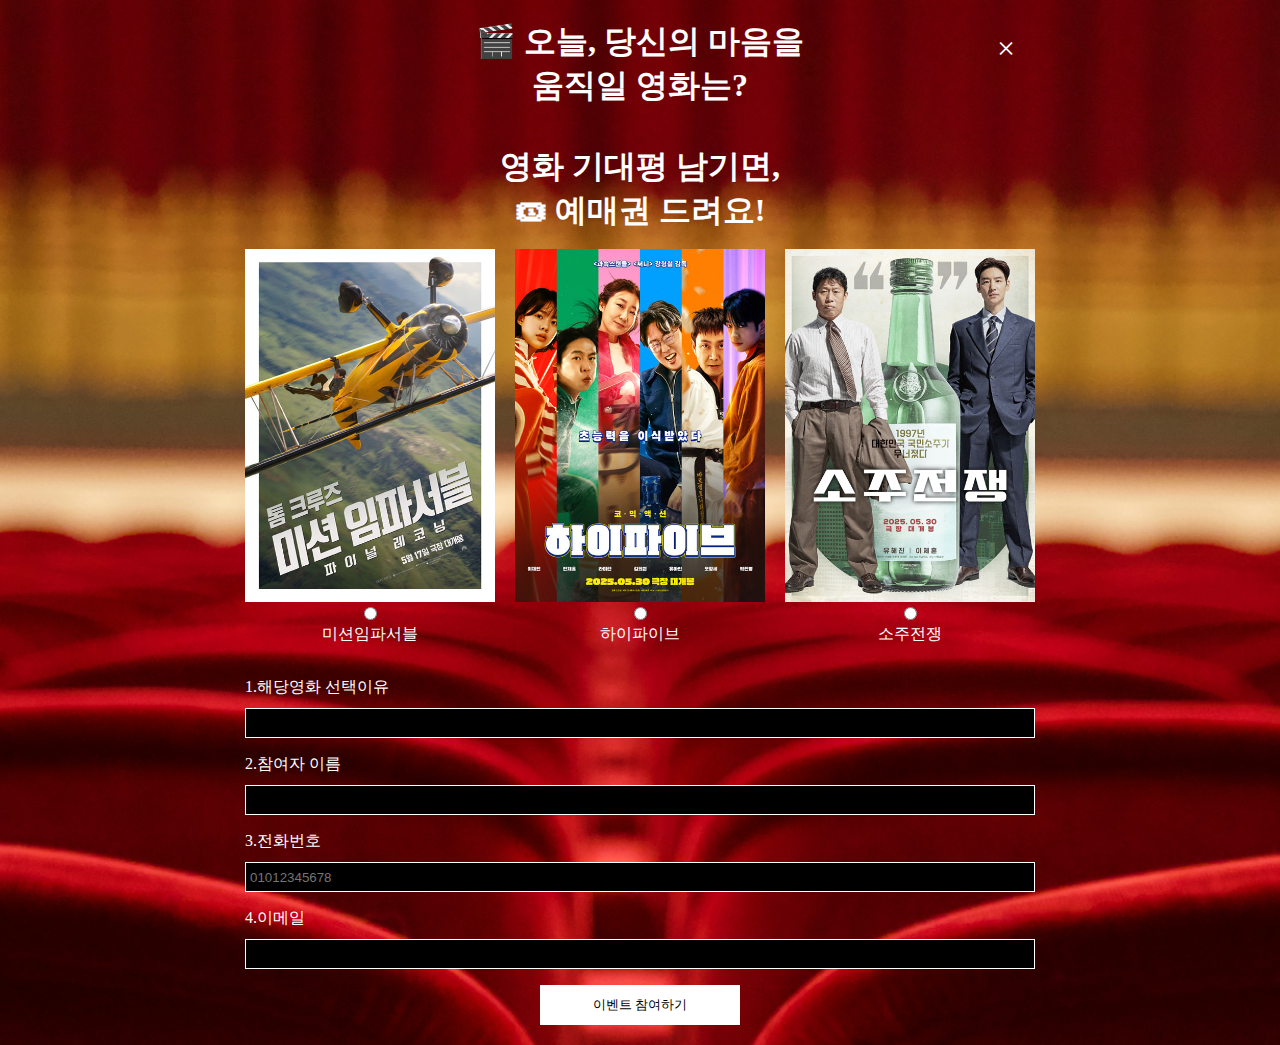
<file: eventa.html>
<!DOCTYPE html>
<html lang="en">
  <head>
    <!-- Google Tag Manager -->
    <script>
      (function (w, d, s, l, i) {
        w[l] = w[l] || [];
        w[l].push({ "gtm.start": new Date().getTime(), event: "gtm.js" });
        var f = d.getElementsByTagName(s)[0],
          j = d.createElement(s),
          dl = l != "dataLayer" ? "&l=" + l : "";
        j.async = true;
        j.src = "https://www.googletagmanager.com/gtm.js?id=" + i + dl;
        f.parentNode.insertBefore(j, f);
      })(window, document, "script", "dataLayer", "GTM-T76R6424");
    </script>
    <!-- End Google Tag Manager -->
    <meta charset="UTF-8" />
    <meta name="viewport" content="width=device-width, initial-scale=1.0" />
    <meta property="og:title" content="FIMLI" />
    <meta property="og:url" content="https://movieevnetpage.netlify.app/" />
    <meta
      property="og:image"
      content="https://cromidi.cafe24.com/upload/dsec.png"
    />
    <meta property="og:image:alt" content="Fun movie information site FIMLI" />
    <meta
      property="og:description"
      content="Anyone can check movie information easily and conveniently. FIMLI"
    />
    <link
      rel="shortcut icon"
      href="https://cromidi.cafe24.com/upload/favicon-96x96.png"
    />
    <link rel="stylesheet" href="./eventa.css" />
    <script defer src="./eventa.js"></script>
    <!-- Meta Pixel Code -->
    <script>
      !(function (f, b, e, v, n, t, s) {
        if (f.fbq) return;
        n = f.fbq = function () {
          n.callMethod
            ? n.callMethod.apply(n, arguments)
            : n.queue.push(arguments);
        };
        if (!f._fbq) f._fbq = n;
        n.push = n;
        n.loaded = !0;
        n.version = "2.0";
        n.queue = [];
        t = b.createElement(e);
        t.async = !0;
        t.src = v;
        s = b.getElementsByTagName(e)[0];
        s.parentNode.insertBefore(t, s);
      })(
        window,
        document,
        "script",
        "https://connect.facebook.net/en_US/fbevents.js"
      );
      fbq("init", "1166866621737864");
      fbq("track", "PageView");
    </script>
    <noscript
      ><img
        height="1"
        width="1"
        style="display: none"
        src="https://www.facebook.com/tr?id=1166866621737864&ev=PageView&noscript=1"
    /></noscript>
    <!-- End Meta Pixel Code -->
    <title>eventA</title>
  </head>
  <body>
    <!-- Google Tag Manager (noscript) -->
    <noscript
      ><iframe
        src="https://www.googletagmanager.com/ns.html?id=GTM-T76R6424"
        height="0"
        width="0"
        style="display: none; visibility: hidden"
      ></iframe
    ></noscript>
    <!-- End Google Tag Manager (noscript) -->
    <div class="container">
      <form
        id="event-form"
        action="https://script.google.com/macros/s/AKfycbyb8CxzsY3Y6uZgMCGUmrybOo7VXk9Q4behcWsS0th5pC7FRC-U35mqsmOFCU4jQ0j3/exec"
        method="post"
        target="invisible_iframe"
      >
        <span id="eventA-close">&times;</span>
        <h2>
          🎬 오늘, 당신의 마음을<br />
          움직일 영화는?<br /><br />
          영화 기대평 남기면,<br />
          🎟 예매권 드려요!
        </h2>
        <div class="poster-row">
          <div class="poster">
            <img src="./movie01.jpg" width="250" />
            <label>
              <input
                type="radio"
                name="movie"
                value="missionimpossible"
                required
              />
              <p>미션임파서블</p>
            </label>
          </div>
          <div class="poster">
            <img src="./movie02.jpg" width="250" />
            <label>
              <input type="radio" name="movie" value="highfive" />
              <p>하이파이브</p>
            </label>
          </div>
          <div class="poster">
            <img src="./movie03.jpg" width="250" />
            <label>
              <input type="radio" name="movie" value="sojuwar" />
              <p>소주전쟁</p>
            </label>
          </div>
        </div>

        <label
          >1.해당영화 선택이유<input type="text" name="reason" required />
        </label>
        <label>2.참여자 이름<input type="text" name="name" required /></label>
        <label
          >3.전화번호<input
            type="text"
            name="phone"
            placeholder="01012345678"
            required
        /></label>
        <label>4.이메일<input type="email" name="email" required /></label>
        <input type="hidden" name="variant" value="A" />
        <button id="eventa_submit" type="submit">이벤트 참여하기</button>
      </form>
      <iframe name="invisible_iframe" style="display: none"></iframe>
    </div>
  </body>
</html>
</file>
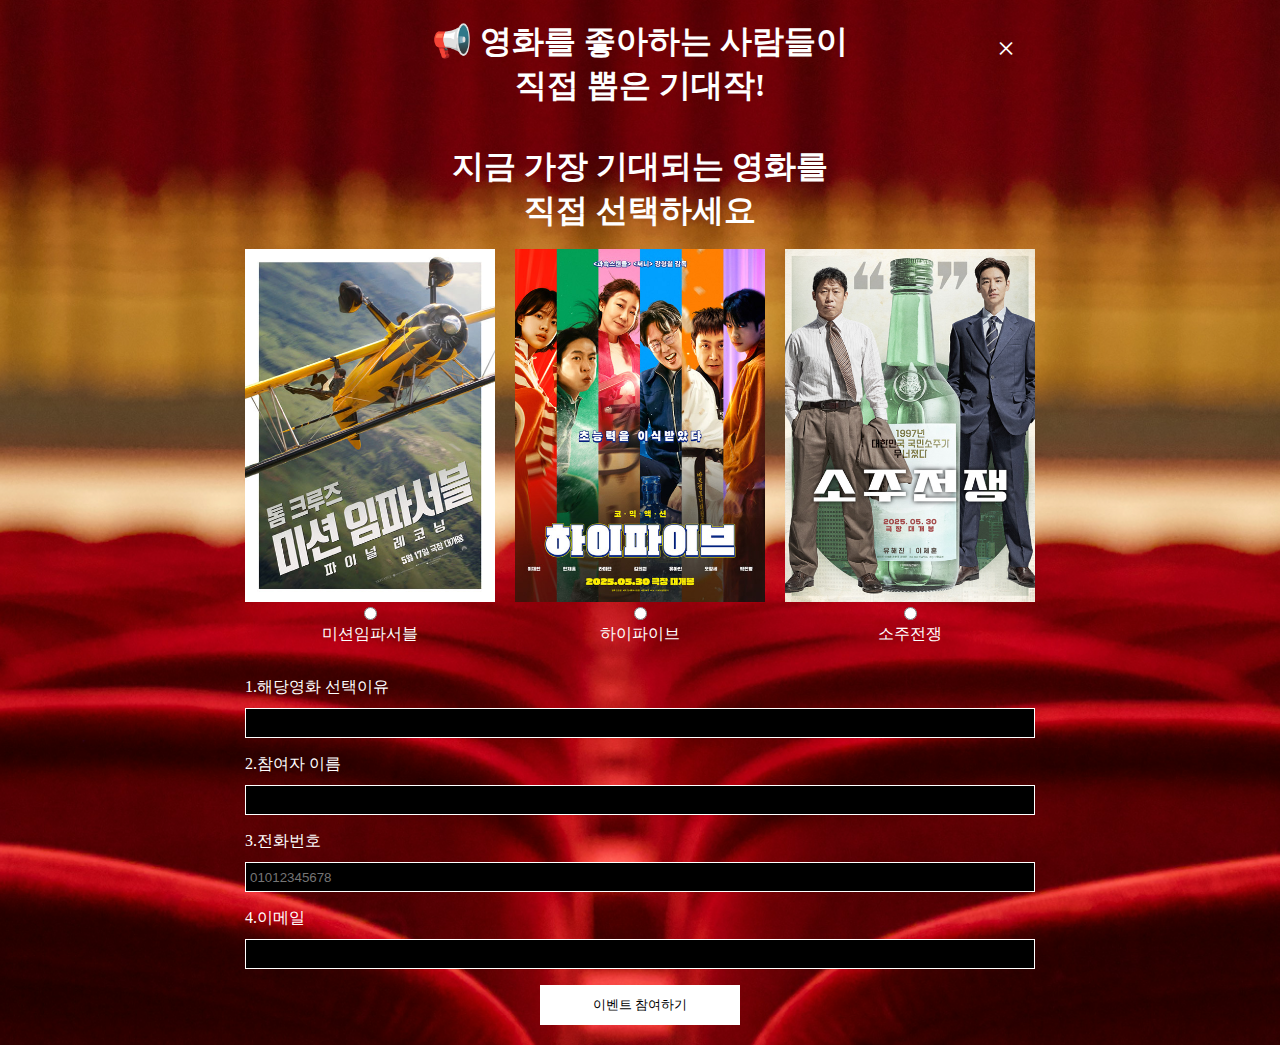
<file: eventb.html>
<!DOCTYPE html>
<html lang="en">
  <head>
    <!-- Google Tag Manager -->
    <script>
      (function (w, d, s, l, i) {
        w[l] = w[l] || [];
        w[l].push({ "gtm.start": new Date().getTime(), event: "gtm.js" });
        var f = d.getElementsByTagName(s)[0],
          j = d.createElement(s),
          dl = l != "dataLayer" ? "&l=" + l : "";
        j.async = true;
        j.src = "https://www.googletagmanager.com/gtm.js?id=" + i + dl;
        f.parentNode.insertBefore(j, f);
      })(window, document, "script", "dataLayer", "GTM-T76R6424");
    </script>
    <!-- End Google Tag Manager -->
    <meta charset="UTF-8" />
    <meta name="viewport" content="width=device-width, initial-scale=1.0" />
    <meta property="og:title" content="FIMLI" />
    <meta property="og:url" content="https://movieevnetpage.netlify.app/" />
    <meta
      property="og:image"
      content="https://cromidi.cafe24.com/upload/dsec.png"
    />
    <meta property="og:image:alt" content="Fun movie information site FIMLI" />
    <meta
      property="og:description"
      content="Anyone can check movie information easily and conveniently. FIMLI"
    />
    <link
      rel="shortcut icon"
      href="https://cromidi.cafe24.com/upload/favicon-96x96.png"
    />
    <link rel="stylesheet" href="./eventb.css" />
    <script defer src="./eventb.js"></script>
    <!-- Meta Pixel Code -->
    <script>
      !(function (f, b, e, v, n, t, s) {
        if (f.fbq) return;
        n = f.fbq = function () {
          n.callMethod
            ? n.callMethod.apply(n, arguments)
            : n.queue.push(arguments);
        };
        if (!f._fbq) f._fbq = n;
        n.push = n;
        n.loaded = !0;
        n.version = "2.0";
        n.queue = [];
        t = b.createElement(e);
        t.async = !0;
        t.src = v;
        s = b.getElementsByTagName(e)[0];
        s.parentNode.insertBefore(t, s);
      })(
        window,
        document,
        "script",
        "https://connect.facebook.net/en_US/fbevents.js"
      );
      fbq("init", "1166866621737864");
      fbq("track", "PageView");
    </script>
    <noscript
      ><img
        height="1"
        width="1"
        style="display: none"
        src="https://www.facebook.com/tr?id=1166866621737864&ev=PageView&noscript=1"
    /></noscript>
    <!-- End Meta Pixel Code -->
    <title>eventB</title>
  </head>
  <body>
    <!-- Google Tag Manager (noscript) -->
    <noscript
      ><iframe
        src="https://www.googletagmanager.com/ns.html?id=GTM-T76R6424"
        height="0"
        width="0"
        style="display: none; visibility: hidden"
      ></iframe
    ></noscript>
    <!-- End Google Tag Manager (noscript) -->
    <div class="container">
      <form
        id="event-form"
        action="https://script.google.com/macros/s/AKfycbyb8CxzsY3Y6uZgMCGUmrybOo7VXk9Q4behcWsS0th5pC7FRC-U35mqsmOFCU4jQ0j3/exec"
        method="post"
        target="invisible_iframe"
      >
        <span id="eventB-close">&times;</span>
        <h2>
          📢 영화를 좋아하는 사람들이<br />
          직접 뽑은 기대작!<br /><br />
          지금 가장 기대되는 영화를<br />
          직접 선택하세요
        </h2>
        <div class="poster-row">
          <div class="poster">
            <img src="./movie01.jpg" width="250" />
            <label>
              <input
                type="radio"
                name="movie"
                value="missionimpossible"
                required
              />
              <p>미션임파서블</p>
            </label>
          </div>
          <div class="poster">
            <img src="./movie02.jpg" width="250" />
            <label>
              <input type="radio" name="movie" value="highfive" />
              <p>하이파이브</p>
            </label>
          </div>
          <div class="poster">
            <img src="./movie03.jpg" width="250" />
            <label>
              <input type="radio" name="movie" value="sojuwar" />
              <p>소주전쟁</p>
            </label>
          </div>
        </div>

        <label
          >1.해당영화 선택이유<input type="text" name="reason" required />
        </label>
        <label>2.참여자 이름<input type="text" name="name" required /></label>
        <label
          >3.전화번호<input
            type="text"
            name="phone"
            placeholder="01012345678"
            required
        /></label>
        <label>4.이메일<input type="email" name="email" required /></label>
        <input type="hidden" name="variant" value="B" />
        <button id="eventb_submit" type="submit">이벤트 참여하기</button>
      </form>
      <iframe name="invisible_iframe" style="display: none"></iframe>
    </div>
  </body>
</html>
</file>
<file: eventa.css>
* {
  margin: 0;
  padding: 0;
  box-sizing: border-box;
}

ul,
li {
  list-style: none;
}

a {
  text-decoration: none;
  color: inherit;
}

.container {
  width: 100%;
  height: 100%;
  background: url("./Frame 5.png") center/cover no-repeat;
  color: #fff;
  display: flex;
  flex-direction: column;
  justify-content: center;
  align-items: center;
  padding: 20px;
}
.container form {
  position: relative;
  margin: auto;
  display: flex;
  flex-direction: column;
  gap: 1rem;
}
.container form #eventA-close {
  position: absolute;
  top: 10px;
  right: 20px;
  font-size: 2rem;
  cursor: pointer;
}
.container form h2 {
  text-align: center;
  font-size: 2rem;
}
.container form .poster-row {
  display: flex;
  justify-content: space-around;
  margin-bottom: 1rem;
  gap: 20px;
}
.container form .poster-row .poster {
  text-align: center;
}
.container form .poster-row .poster label {
  display: block;
}
.container form input[type=text],
.container form input[type=email] {
  width: 100%;
  height: 30px;
  margin-top: 10px;
  padding: 4px;
  background: #000;
  color: #fff;
  border: 1px solid #fff;
}
.container form input[type=text]:focus,
.container form input[type=email]:focus {
  outline: none;
}
.container form button[type=submit] {
  width: 200px;
  padding: 10px;
  margin: 0 auto;
  background: #fff;
  border: 1px solid #fff;
  transition: all 0.3s;
  cursor: pointer;
}
.container form button[type=submit]:hover {
  background: #000;
  color: #fff;
}

@media screen and (max-width: 600px) {
  .container form {
    width: 100%;
  }
  .container form #eventA-close {
    top: 60px;
  }
  .container form h2 {
    font-size: 1.4rem;
  }
  .container form .poster-row {
    flex-direction: column;
  }
}
</file>
<file: eventb.css>
* {
  margin: 0;
  padding: 0;
  box-sizing: border-box;
}

ul,
li {
  list-style: none;
}

a {
  text-decoration: none;
  color: inherit;
}

.container {
  width: 100%;
  height: 100%;
  background: url("./Frame 5.png") center/cover no-repeat;
  color: #fff;
  display: flex;
  flex-direction: column;
  justify-content: center;
  align-items: center;
  padding: 20px;
}
.container form {
  position: relative;
  margin: auto;
  display: flex;
  flex-direction: column;
  gap: 1rem;
}
.container form #eventB-close {
  position: absolute;
  top: 10px;
  right: 20px;
  font-size: 2rem;
  cursor: pointer;
}
.container form h2 {
  text-align: center;
  font-size: 2rem;
}
.container form .poster-row {
  display: flex;
  justify-content: space-around;
  margin-bottom: 1rem;
  gap: 20px;
}
.container form .poster-row .poster {
  text-align: center;
}
.container form .poster-row .poster label {
  display: block;
}
.container form input[type=text],
.container form input[type=email] {
  width: 100%;
  height: 30px;
  margin-top: 10px;
  padding: 4px;
  background: #000;
  color: #fff;
  border: 1px solid #fff;
}
.container form input[type=text]:focus,
.container form input[type=email]:focus {
  outline: none;
}
.container form button[type=submit] {
  width: 200px;
  padding: 10px;
  margin: 0 auto;
  background: #fff;
  border: 1px solid #fff;
  transition: all 0.3s;
  cursor: pointer;
}
.container form button[type=submit]:hover {
  background: #000;
  color: #fff;
}

@media screen and (max-width: 600px) {
  .container form {
    width: 100%;
  }
  .container form #eventB-close {
    top: 60px;
  }
  .container form h2 {
    font-size: 1.1rem;
  }
  .container form .poster-row {
    flex-direction: column;
  }
}
</file>
